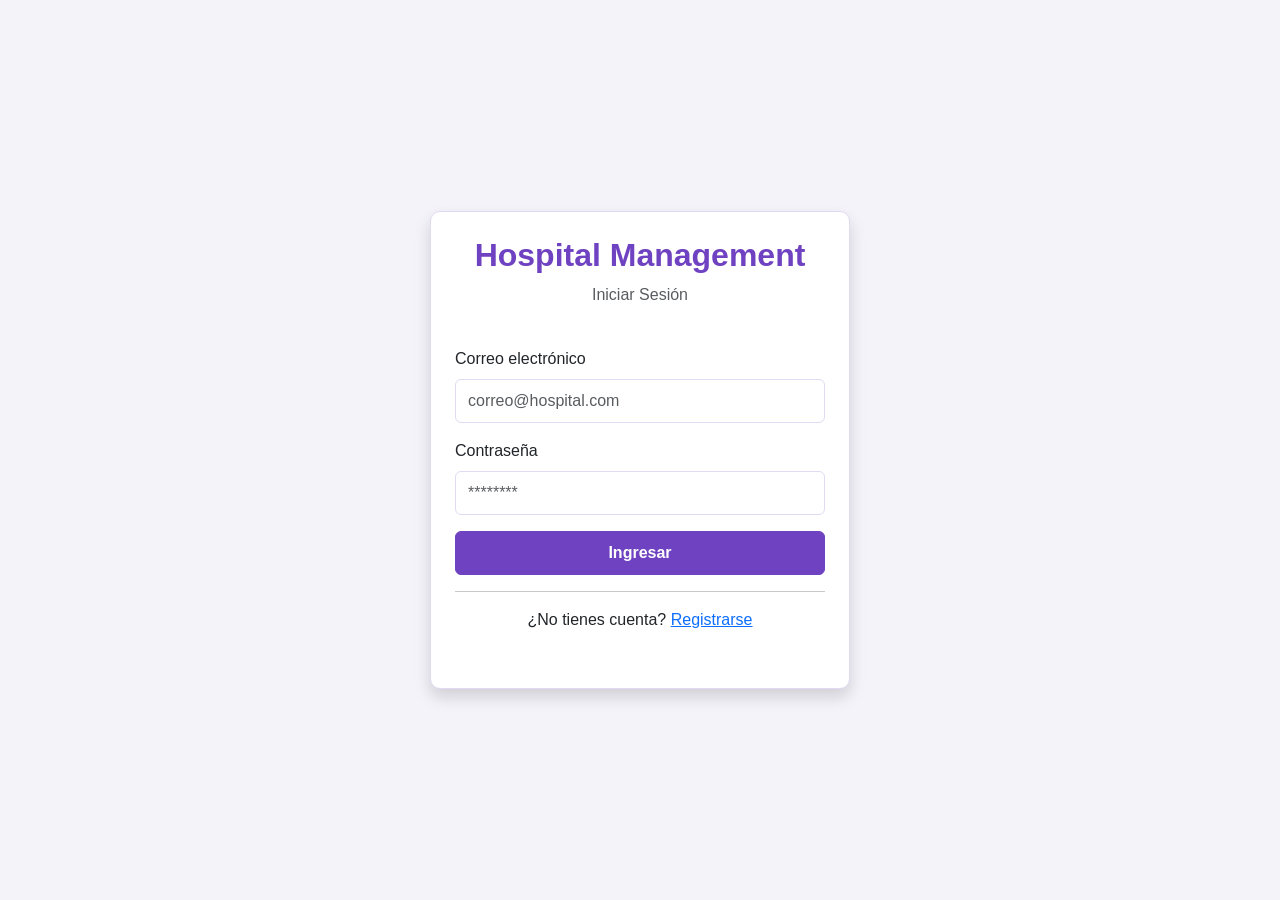
<file: index.html>
<!DOCTYPE html>
<html lang="es">
<head>
    <meta charset="UTF-8">
    <meta name="viewport" content="width=device-width, initial-scale=1.0">
    <title>Hospital Management | Login</title>
    <link href="https://cdn.jsdelivr.net/npm/bootstrap@5.3.7/dist/css/bootstrap.min.css" rel="stylesheet">
    <link rel="stylesheet" href="css/style.css">
</head>
<body>
    <div class="container vh-100 d-flex justify-content-center align-items-center">
        <div class="card shadow p-4 login-card">
            <div class="text-center mb-4">
                <h2 class="fw-bold text-primary">Hospital Management</h2>
                <p class="text-muted">Iniciar Sesión</p>
            </div>

            <form id="loginForm" novalidate>
                <div class="mb-3">
                    <label for="email" class="form-label">Correo electrónico</label>
                    <input type="email" id="email" class="form-control" placeholder="correo@hospital.com" autocomplete="email" required>
                </div>
                <div class="mb-3">
                    <label for="password" class="form-label">Contraseña</label>
                    <input type="password" id="password" class="form-control" placeholder="********" autocomplete="current-password" required>
                </div>
                <button type="submit" class="btn btn-primary w-100">Ingresar</button>
            </form>

            <hr>
            <p class="text-center">¿No tienes cuenta? <a href="register.html">Registrarse</a></p>
            <div id="message" class="mt-3"></div>
        </div>
    </div>

    <script src="js/storage.js"></script>
    <script src="js/auth.js"></script>
    <script src="js/ui.js"></script>
    <script src="js/app.js"></script>
</body>
</html>
</file>
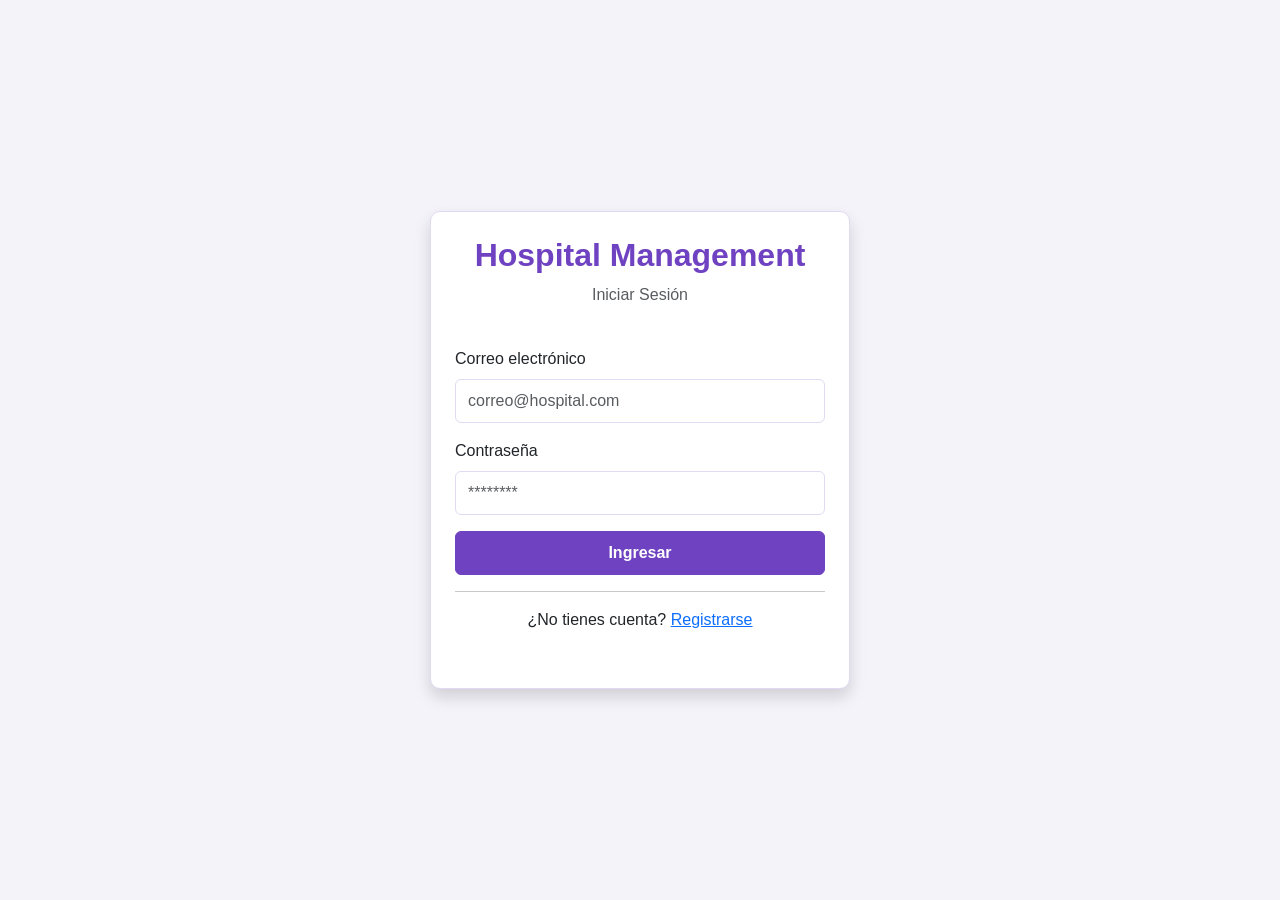
<file: dashboard.html>
<!DOCTYPE html>
<html lang="es">
<head>
    <meta charset="UTF-8">
    <meta name="viewport" content="width=device-width, initial-scale=1.0">
    <title>Hospital Management | Dashboard</title>
    <link href="https://cdn.jsdelivr.net/npm/bootstrap@5.3.7/dist/css/bootstrap.min.css" rel="stylesheet">
    <link rel="stylesheet" href="https://cdn.jsdelivr.net/npm/bootstrap-icons@1.11.3/font/bootstrap-icons.min.css">
    <link rel="stylesheet" href="css/style.css">
</head>
<body>
    <nav class="navbar navbar-expand-lg navbar-dark bg-primary shadow">
        <div class="container-fluid">
            <a class="navbar-brand fw-bold" href="dashboard.html"><i class="bi bi-hospital"></i> Hospital Management</a>
            <div class="d-flex align-items-center">
                <span class="text-white me-3">Bienvenido, <strong id="userName">Usuario</strong></span>
                <button class="btn btn-light btn-sm" id="logoutBtn"><i class="bi bi-box-arrow-right"></i> Cerrar Sesión</button>
            </div>
        </div>
    </nav>

    <div class="container-fluid">
        <div class="row">
            <div class="col-md-3 col-lg-2 sidebar p-0">
                <div class="list-group rounded-0">
                    <div class="list-group-item active fw-bold">MENÚ</div>
                    <a href="pages/admin/usuarios.html" class="list-group-item list-group-item-action admin-option"><i class="bi bi-people-fill"></i> Gestión Usuarios</a>
                    <a href="pages/admin/roles.html" class="list-group-item list-group-item-action admin-option"><i class="bi bi-person-badge"></i> Asignar Roles</a>
                    <a href="pages/admin/citas.html" class="list-group-item list-group-item-action admin-option"><i class="bi bi-calendar-check"></i> Todas las Citas</a>
                    <a href="pages/doctor/disponibilidad.html" class="list-group-item list-group-item-action doctor-option"><i class="bi bi-clock-history"></i> Disponibilidad</a>
                    <a href="pages/doctor/citas.html" class="list-group-item list-group-item-action doctor-option"><i class="bi bi-journal-medical"></i> Mis Citas</a>
                    <a href="pages/paciente/solicitar-cita.html" class="list-group-item list-group-item-action patient-option"><i class="bi bi-calendar-plus"></i> Solicitar Cita</a>
                    <a href="pages/paciente/mis-citas.html" class="list-group-item list-group-item-action patient-option"><i class="bi bi-card-list"></i> Historial</a>
                </div>
            </div>

            <div class="col-md-9 col-lg-10 p-4">
                <h2 class="mb-4">Dashboard</h2>

                <div class="row g-4">
                    <div class="col-md-3">
                        <div class="card dashboard-card bg-primary text-white">
                            <div class="card-body">
                                <h5>Total Usuarios</h5>
                                <h2 id="totalUsers">0</h2>
                            </div>
                        </div>
                    </div>
                    <div class="col-md-3">
                        <div class="card dashboard-card bg-success text-white">
                            <div class="card-body">
                                <h5>Doctores</h5>
                                <h2 id="totalDoctors">0</h2>
                            </div>
                        </div>
                    </div>
                    <div class="col-md-3">
                        <div class="card dashboard-card bg-warning text-dark">
                            <div class="card-body">
                                <h5>Pacientes</h5>
                                <h2 id="totalPatients">0</h2>
                            </div>
                        </div>
                    </div>
                    <div class="col-md-3">
                        <div class="card dashboard-card bg-danger text-white">
                            <div class="card-body">
                                <h5>Citas</h5>
                                <h2 id="totalAppointments">0</h2>
                            </div>
                        </div>
                    </div>
                </div>

                <div class="card shadow mt-5">
                    <div class="card-header bg-light">
                        <h5 class="mb-0">Últimas Citas</h5>
                    </div>
                    <div class="card-body">
                        <div class="table-responsive">
                            <table class="table table-striped table-hover">
                                <thead class="table-primary">
                                    <tr>
                                        <th>Paciente</th>
                                        <th>Doctor</th>
                                        <th>Fecha</th>
                                        <th>Hora</th>
                                        <th>Estado</th>
                                    </tr>
                                </thead>
                                <tbody id="appointmentsTable">
                                    <tr><td colspan="5" class="text-center">No hay citas registradas.</td></tr>
                                </tbody>
                            </table>
                        </div>
                    </div>
                </div>
            </div>
        </div>
    </div>

    <script src="https://cdn.jsdelivr.net/npm/bootstrap@5.3.7/dist/js/bootstrap.bundle.min.js"></script>
    <script src="js/storage.js"></script>
    <script src="js/auth.js"></script>
    <script src="js/guards.js"></script>
    <script src="js/ui.js"></script>
    <script src="js/users.js"></script>
    <script src="js/availability.js"></script>
    <script src="js/appointments.js"></script>
    <script src="js/app.js"></script>
</body>
</html>
</file>
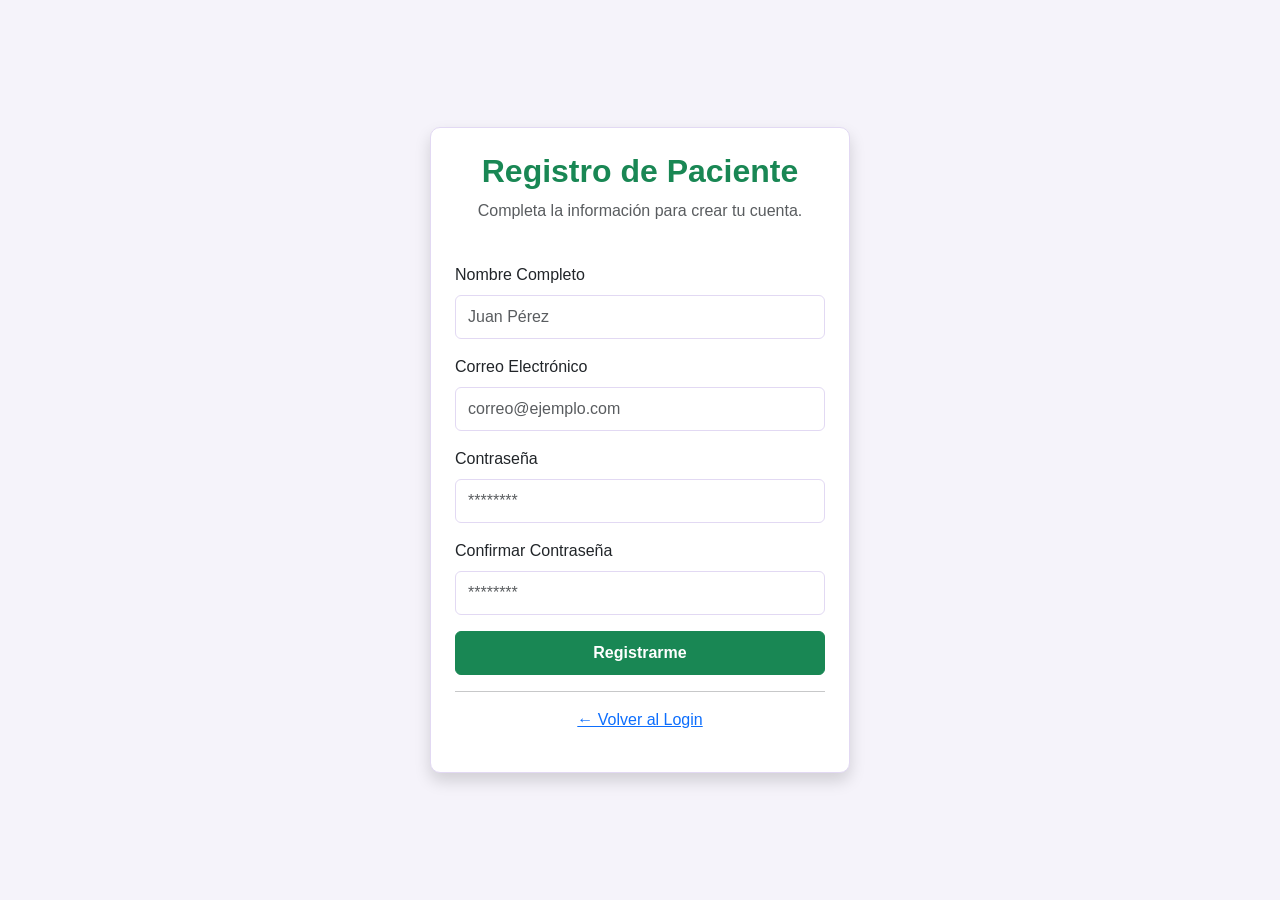
<file: register.html>
<!DOCTYPE html>
<html lang="es">
<head>
    <meta charset="UTF-8">
    <meta name="viewport" content="width=device-width, initial-scale=1.0">
    <title>Hospital Management | Registro</title>
    <link href="https://cdn.jsdelivr.net/npm/bootstrap@5.3.7/dist/css/bootstrap.min.css" rel="stylesheet">
    <link rel="stylesheet" href="css/style.css">
</head>
<body>
    <div class="container vh-100 d-flex justify-content-center align-items-center">
        <div class="card shadow p-4 login-card">
            <div class="text-center mb-4">
                <h2 class="fw-bold text-success">Registro de Paciente</h2>
                <p class="text-muted">Completa la información para crear tu cuenta.</p>
            </div>

            <form id="registerForm" novalidate>
                <div class="mb-3">
                    <label for="name" class="form-label">Nombre Completo</label>
                    <input type="text" class="form-control" id="name" placeholder="Juan Pérez" autocomplete="name" required>
                </div>
                <div class="mb-3">
                    <label for="email" class="form-label">Correo Electrónico</label>
                    <input type="email" class="form-control" id="email" placeholder="correo@ejemplo.com" autocomplete="email" required>
                </div>
                <div class="mb-3">
                    <label for="password" class="form-label">Contraseña</label>
                    <input type="password" class="form-control" id="password" placeholder="********" minlength="6" autocomplete="new-password" required>
                </div>
                <div class="mb-3">
                    <label for="confirmPassword" class="form-label">Confirmar Contraseña</label>
                    <input type="password" class="form-control" id="confirmPassword" placeholder="********" minlength="6" autocomplete="new-password" required>
                </div>
                <button type="submit" class="btn btn-success w-100">Registrarme</button>
            </form>

            <hr>
            <div class="text-center">
                <a href="index.html">← Volver al Login</a>
            </div>
            <div id="message" class="mt-3"></div>
        </div>
    </div>

    <script src="js/storage.js"></script>
    <script src="js/auth.js"></script>
    <script src="js/ui.js"></script>
    <script src="js/app.js"></script>
</body>
</html>
</file>
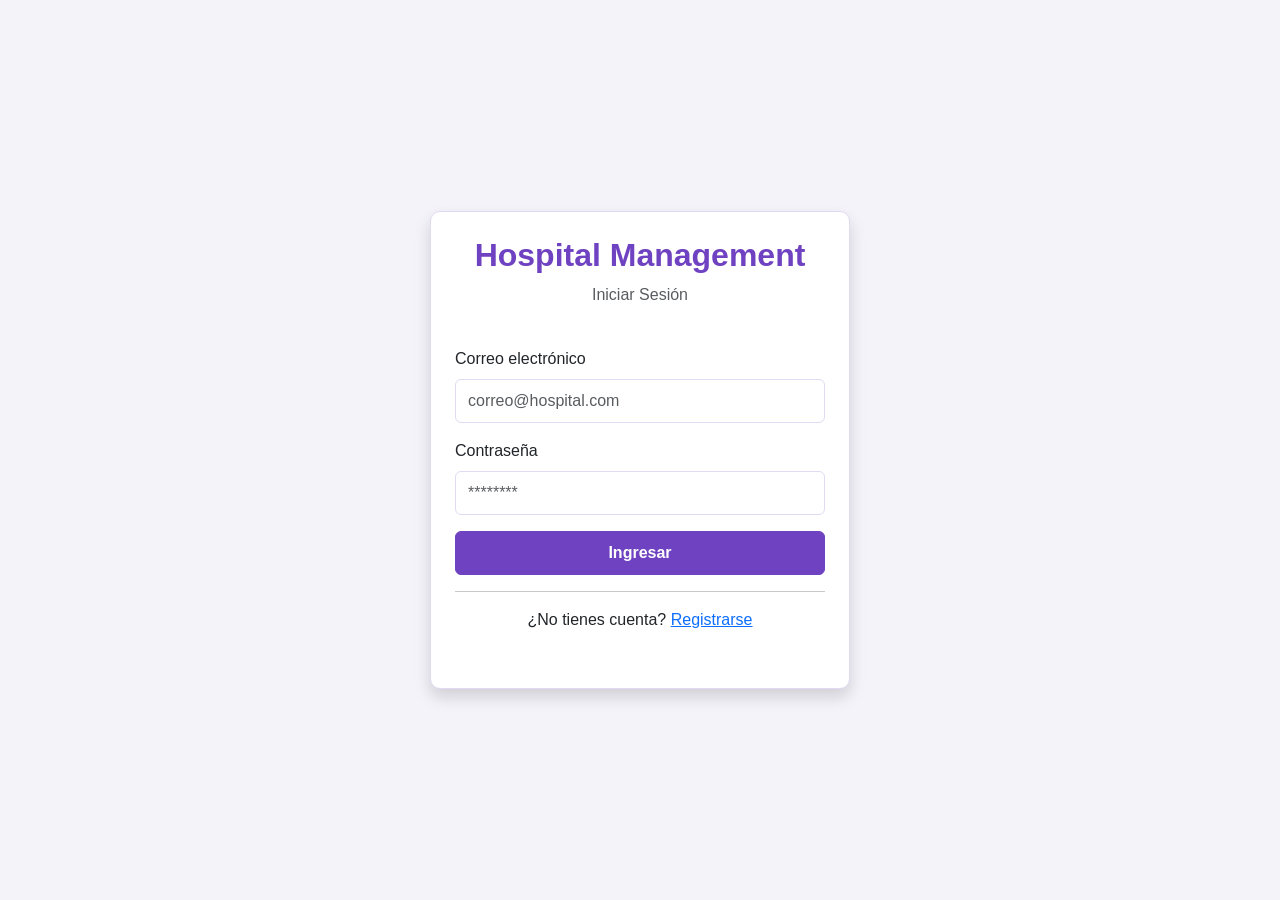
<file: pages/admin/citas.html>
<!DOCTYPE html>
<html lang="es">
<head>
    <meta charset="UTF-8">
    <meta name="viewport" content="width=device-width, initial-scale=1.0">
    <title>Gestión de Citas</title>
    <link href="https://cdn.jsdelivr.net/npm/bootstrap@5.3.7/dist/css/bootstrap.min.css" rel="stylesheet">
    <link rel="stylesheet" href="https://cdn.jsdelivr.net/npm/bootstrap-icons@1.11.3/font/bootstrap-icons.min.css">
    <link rel="stylesheet" href="../../css/style.css">
</head>
<body>
    <nav class="navbar navbar-expand-lg navbar-dark bg-primary shadow">
        <div class="container-fluid">
            <a class="navbar-brand fw-bold" href="../../dashboard.html"><i class="bi bi-hospital"></i> Hospital Management</a>
            <div class="d-flex align-items-center">
                <a href="../../dashboard.html" class="btn btn-light btn-sm me-2">Volver</a>
                <button class="btn btn-light btn-sm" id="logoutBtn">Cerrar Sesión</button>
            </div>
        </div>
    </nav>

    <div class="container py-4">
        <div class="card shadow mb-4">
            <div class="card-header bg-light">
                <h4 class="mb-0">Registrar Cita</h4>
            </div>
            <div class="card-body">
                <form id="appointmentForm" novalidate>
                    <div class="row g-3">
                        <div class="col-md-4">
                            <label for="patientId" class="form-label">Paciente</label>
                            <select class="form-select" id="patientId" required></select>
                        </div>
                        <div class="col-md-4">
                            <label for="doctorId" class="form-label">Doctor</label>
                            <select class="form-select" id="doctorId" required></select>
                        </div>
                        <div class="col-md-4">
                            <label for="specialty" class="form-label">Especialidad</label>
                            <input type="text" class="form-control" id="specialty" required>
                        </div>
                        <div class="col-md-4">
                            <label for="appointmentDate" class="form-label">Fecha</label>
                            <input type="date" class="form-control" id="appointmentDate" required>
                        </div>
                        <div class="col-md-4">
                            <label for="appointmentTime" class="form-label">Hora</label>
                            <input type="time" class="form-control" id="appointmentTime" required>
                        </div>
                        <div class="col-12">
                            <button class="btn btn-primary" type="submit">Guardar</button>
                        </div>
                    </div>
                </form>
                <div id="message" class="mt-3"></div>
            </div>
        </div>

        <div class="card shadow">
            <div class="card-header bg-light">
                <h5 class="mb-0">Listado de Citas</h5>
            </div>
            <div class="card-body">
                <div class="table-responsive">
                    <table class="table table-hover">
                        <thead class="table-primary">
                            <tr>
                                <th>Paciente</th>
                                <th>Doctor</th>
                                <th>Fecha</th>
                                <th>Hora</th>
                                <th>Estado</th>
                                <th>Acciones</th>
                            </tr>
                        </thead>
                        <tbody id="appointmentTable"></tbody>
                    </table>
                </div>
            </div>
        </div>
    </div>

    <script src="https://cdn.jsdelivr.net/npm/bootstrap@5.3.7/dist/js/bootstrap.bundle.min.js"></script>
    <script src="../../js/storage.js"></script>
    <script src="../../js/auth.js"></script>
    <script src="../../js/guards.js"></script>
    <script src="../../js/ui.js"></script>
    <script src="../../js/users.js"></script>
    <script src="../../js/availability.js"></script>
    <script src="../../js/appointments.js"></script>
    <script src="../../js/app.js"></script>
</body>
</html>
</file>
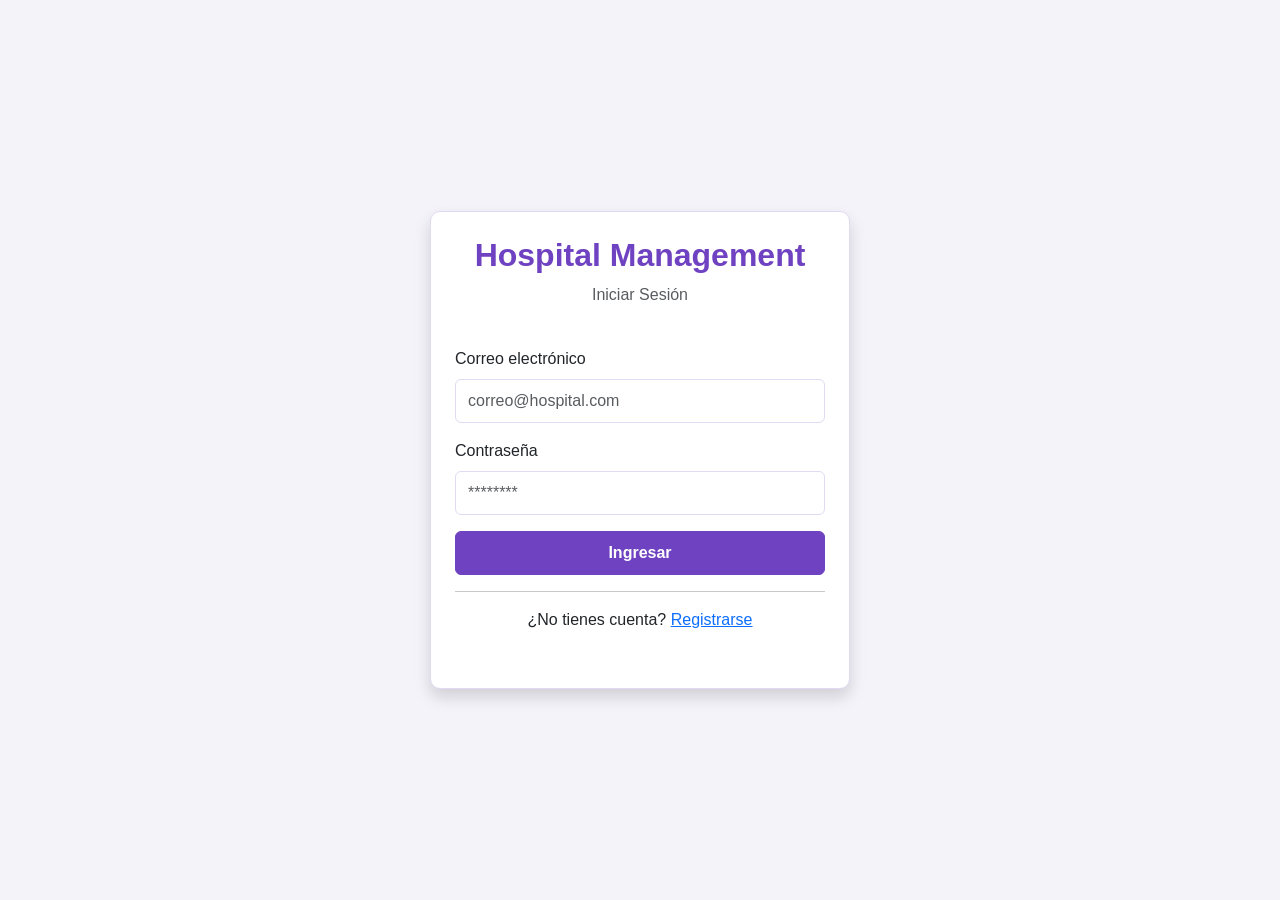
<file: pages/admin/roles.html>
<!DOCTYPE html>
<html lang="es">
<head>
    <meta charset="UTF-8">
    <meta name="viewport" content="width=device-width, initial-scale=1.0">
    <title>Asignar Roles</title>
    <link href="https://cdn.jsdelivr.net/npm/bootstrap@5.3.7/dist/css/bootstrap.min.css" rel="stylesheet">
    <link rel="stylesheet" href="https://cdn.jsdelivr.net/npm/bootstrap-icons@1.11.3/font/bootstrap-icons.min.css">
    <link rel="stylesheet" href="../../css/style.css">
</head>
<body>
    <nav class="navbar navbar-expand-lg navbar-dark bg-primary shadow">
        <div class="container-fluid">
            <a class="navbar-brand fw-bold" href="../../dashboard.html"><i class="bi bi-hospital"></i> Hospital Management</a>
            <div class="d-flex align-items-center">
                <a href="../../dashboard.html" class="btn btn-light btn-sm me-2">Volver</a>
                <button class="btn btn-light btn-sm" id="logoutBtn">Cerrar Sesión</button>
            </div>
        </div>
    </nav>

    <div class="container py-4">
        <div class="card shadow">
            <div class="card-header bg-light">
                <h4 class="mb-0">Asignación de Roles</h4>
            </div>
            <div class="card-body">
                <div id="roleList"></div>
                <div id="message" class="mt-3"></div>
            </div>
        </div>
    </div>

    <script src="https://cdn.jsdelivr.net/npm/bootstrap@5.3.7/dist/js/bootstrap.bundle.min.js"></script>
    <script src="../../js/storage.js"></script>
    <script src="../../js/auth.js"></script>
    <script src="../../js/guards.js"></script>
    <script src="../../js/ui.js"></script>
    <script src="../../js/users.js"></script>
    <script src="../../js/app.js"></script>
</body>
</html>
</file>
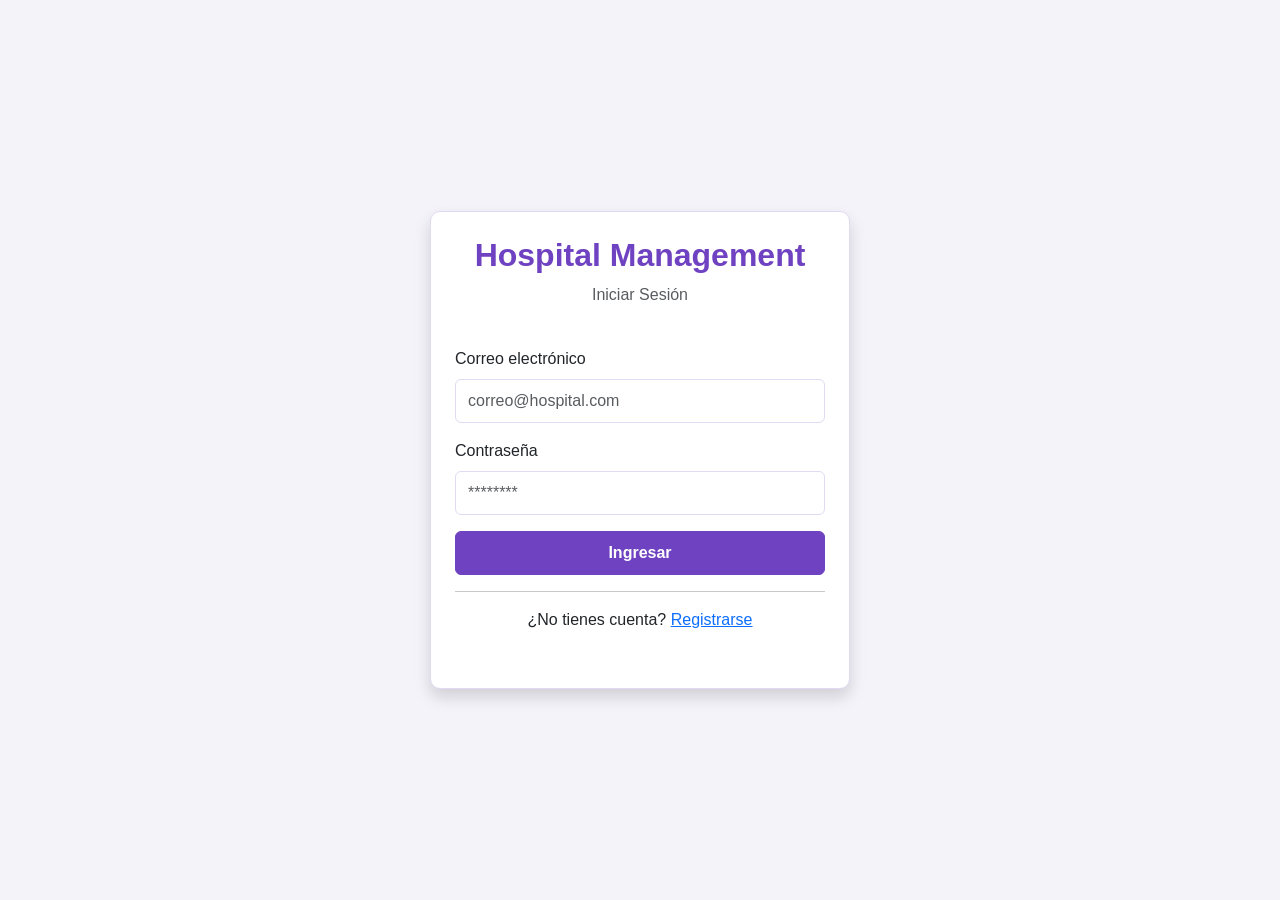
<file: pages/admin/usuarios.html>
<!DOCTYPE html>
<html lang="es">
<head>
    <meta charset="UTF-8">
    <meta name="viewport" content="width=device-width, initial-scale=1.0">
    <title>Gestión de Usuarios</title>
    <link href="https://cdn.jsdelivr.net/npm/bootstrap@5.3.7/dist/css/bootstrap.min.css" rel="stylesheet">
    <link rel="stylesheet" href="https://cdn.jsdelivr.net/npm/bootstrap-icons@1.11.3/font/bootstrap-icons.min.css">
    <link rel="stylesheet" href="../../css/style.css">
</head>
<body>
    <nav class="navbar navbar-expand-lg navbar-dark bg-primary shadow">
        <div class="container-fluid">
            <a class="navbar-brand fw-bold" href="../../dashboard.html"><i class="bi bi-hospital"></i> Hospital Management</a>
            <div class="d-flex align-items-center">
                <a href="../../dashboard.html" class="btn btn-light btn-sm me-2">Volver</a>
                <button class="btn btn-light btn-sm" id="logoutBtn">Cerrar Sesión</button>
            </div>
        </div>
    </nav>

    <div class="container py-4">
        <div class="card shadow mb-4">
            <div class="card-header bg-light">
                <h4 class="mb-0" id="formTitle">Crear Usuario</h4>
            </div>
            <div class="card-body">
                <form id="userForm" novalidate>
                    <input type="hidden" id="userId">
                    <div class="row g-3">
                        <div class="col-md-4">
                            <label for="name" class="form-label">Nombre</label>
                            <input type="text" class="form-control" id="name" required>
                        </div>
                        <div class="col-md-4">
                            <label for="email" class="form-label">Correo</label>
                            <input type="email" class="form-control" id="email" required>
                        </div>
                        <div class="col-md-4">
                            <label for="password" class="form-label">Contraseña</label>
                            <input type="password" class="form-control" id="password">
                        </div>
                        <div class="col-md-4">
                            <label for="role" class="form-label">Rol</label>
                            <select class="form-select" id="role">
                                <option value="admin">Administrador</option>
                                <option value="doctor">Doctor</option>
                                <option value="patient">Paciente</option>
                            </select>
                        </div>
                        <div class="col-12">
                            <button class="btn btn-primary" type="submit">Guardar</button>
                        </div>
                    </div>
                </form>
                <div id="message" class="mt-3"></div>
            </div>
        </div>

        <div class="card shadow">
            <div class="card-header bg-light">
                <h5 class="mb-0">Listado de Usuarios</h5>
            </div>
            <div class="card-body">
                <div class="table-responsive">
                    <table class="table table-hover">
                        <thead class="table-primary">
                            <tr>
                                <th>Nombre</th>
                                <th>Correo</th>
                                <th>Rol</th>
                                <th>Acciones</th>
                            </tr>
                        </thead>
                        <tbody id="usersTable"></tbody>
                    </table>
                </div>
            </div>
        </div>
    </div>

    <script src="https://cdn.jsdelivr.net/npm/bootstrap@5.3.7/dist/js/bootstrap.bundle.min.js"></script>
    <script src="../../js/storage.js"></script>
    <script src="../../js/auth.js"></script>
    <script src="../../js/guards.js"></script>
    <script src="../../js/ui.js"></script>
    <script src="../../js/users.js"></script>
    <script src="../../js/app.js"></script>
</body>
</html>
</file>
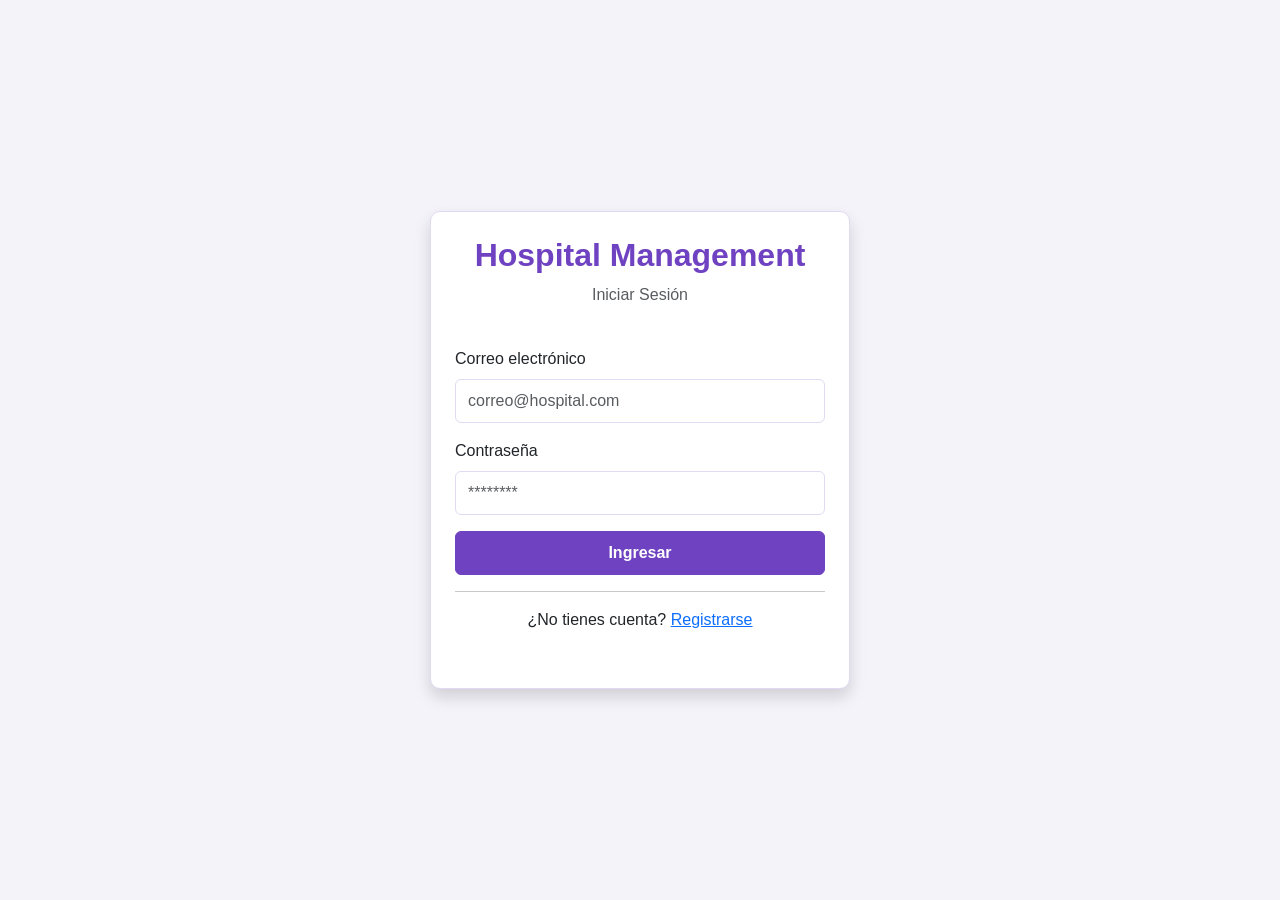
<file: pages/doctor/citas.html>
<!DOCTYPE html>
<html lang="es">
<head>
    <meta charset="UTF-8">
    <meta name="viewport" content="width=device-width, initial-scale=1.0">
    <title>Mis Citas</title>
    <link href="https://cdn.jsdelivr.net/npm/bootstrap@5.3.7/dist/css/bootstrap.min.css" rel="stylesheet">
    <link rel="stylesheet" href="https://cdn.jsdelivr.net/npm/bootstrap-icons@1.11.3/font/bootstrap-icons.min.css">
    <link rel="stylesheet" href="../../css/style.css">
</head>
<body>
    <nav class="navbar navbar-expand-lg navbar-dark bg-primary shadow">
        <div class="container-fluid">
            <a class="navbar-brand fw-bold" href="../../dashboard.html"><i class="bi bi-hospital"></i> Hospital Management</a>
            <div class="d-flex align-items-center">
                <a href="../../dashboard.html" class="btn btn-light btn-sm me-2">Volver</a>
                <button class="btn btn-light btn-sm" id="logoutBtn">Cerrar Sesión</button>
            </div>
        </div>
    </nav>

    <div class="container py-4">
        <div class="card shadow">
            <div class="card-header bg-light">
                <h4 class="mb-0">Citas Asignadas</h4>
            </div>
            <div class="card-body">
                <div class="table-responsive">
                    <table class="table table-hover">
                        <thead class="table-primary">
                            <tr>
                                <th>Paciente</th>
                                <th>Fecha</th>
                                <th>Hora</th>
                                <th>Estado</th>
                                <th>Acciones</th>
                            </tr>
                        </thead>
                        <tbody id="doctorAppointments"></tbody>
                    </table>
                </div>
                <div id="message" class="mt-3"></div>
            </div>
        </div>
    </div>

    <script src="https://cdn.jsdelivr.net/npm/bootstrap@5.3.7/dist/js/bootstrap.bundle.min.js"></script>
    <script src="../../js/storage.js"></script>
    <script src="../../js/auth.js"></script>
    <script src="../../js/guards.js"></script>
    <script src="../../js/ui.js"></script>
    <script src="../../js/appointments.js"></script>
    <script src="../../js/app.js"></script>
</body>
</html>
</file>
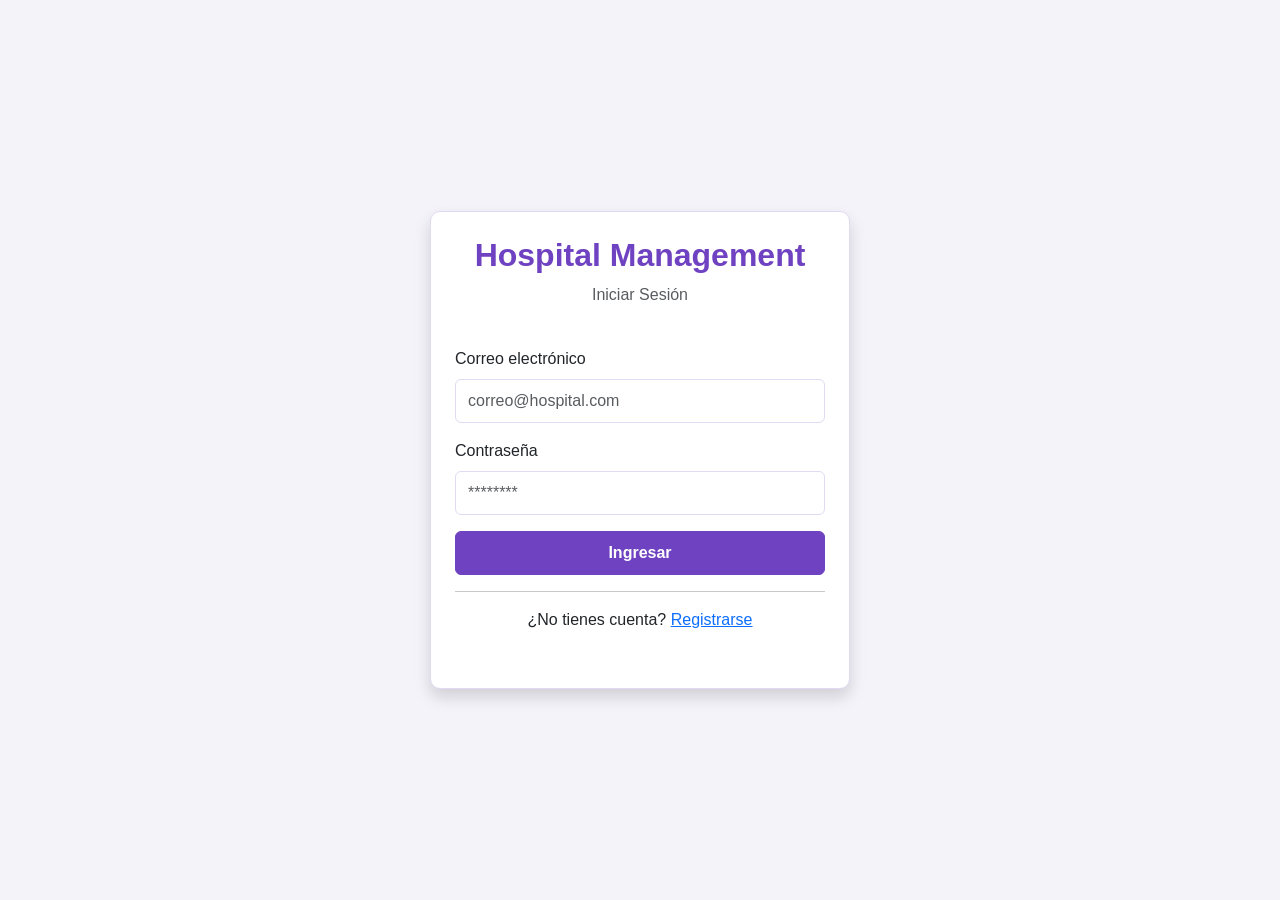
<file: pages/doctor/disponibilidad.html>
<!DOCTYPE html>
<html lang="es">
<head>
    <meta charset="UTF-8">
    <meta name="viewport" content="width=device-width, initial-scale=1.0">
    <title>Disponibilidad</title>
    <link href="https://cdn.jsdelivr.net/npm/bootstrap@5.3.7/dist/css/bootstrap.min.css" rel="stylesheet">
    <link rel="stylesheet" href="https://cdn.jsdelivr.net/npm/bootstrap-icons@1.11.3/font/bootstrap-icons.min.css">
    <link rel="stylesheet" href="../../css/style.css">
</head>
<body>
    <nav class="navbar navbar-expand-lg navbar-dark bg-primary shadow">
        <div class="container-fluid">
            <a class="navbar-brand fw-bold" href="../../dashboard.html"><i class="bi bi-hospital"></i> Hospital Management</a>
            <div class="d-flex align-items-center">
                <a href="../../dashboard.html" class="btn btn-light btn-sm me-2">Volver</a>
                <button class="btn btn-light btn-sm" id="logoutBtn">Cerrar Sesión</button>
            </div>
        </div>
    </nav>

    <div class="container py-4">
        <div class="card shadow mb-4">
            <div class="card-header bg-light">
                <h4 class="mb-0">Registrar Disponibilidad</h4>
            </div>
            <div class="card-body">
                <form id="availabilityForm" novalidate>
                    <input type="hidden" id="availabilityId">
                    <div class="row g-3">
                        <div class="col-md-4">
                            <label for="availabilityDate" class="form-label">Fecha</label>
                            <input type="date" class="form-control" id="availabilityDate" required>
                        </div>
                        <div class="col-md-4">
                            <label for="availabilityTime" class="form-label">Hora</label>
                            <input type="time" class="form-control" id="availabilityTime" required>
                        </div>
                        <div class="col-md-4">
                            <label for="specialty" class="form-label">Especialidad</label>
                            <input type="text" class="form-control" id="specialty" required>
                        </div>
                        <div class="col-12">
                            <button class="btn btn-primary" type="submit">Guardar</button>
                        </div>
                    </div>
                </form>
                <div id="message" class="mt-3"></div>
            </div>
        </div>

        <div class="card shadow">
            <div class="card-header bg-light">
                <h5 class="mb-0">Mi Disponibilidad</h5>
            </div>
            <div class="card-body">
                <div class="table-responsive">
                    <table class="table table-hover">
                        <thead class="table-primary">
                            <tr>
                                <th>Fecha</th>
                                <th>Hora</th>
                                <th>Especialidad</th>
                                <th>Acciones</th>
                            </tr>
                        </thead>
                        <tbody id="availabilityTable"></tbody>
                    </table>
                </div>
            </div>
        </div>
    </div>

    <script src="https://cdn.jsdelivr.net/npm/bootstrap@5.3.7/dist/js/bootstrap.bundle.min.js"></script>
    <script src="../../js/storage.js"></script>
    <script src="../../js/auth.js"></script>
    <script src="../../js/guards.js"></script>
    <script src="../../js/ui.js"></script>
    <script src="../../js/availability.js"></script>
    <script src="../../js/app.js"></script>
</body>
</html>
</file>
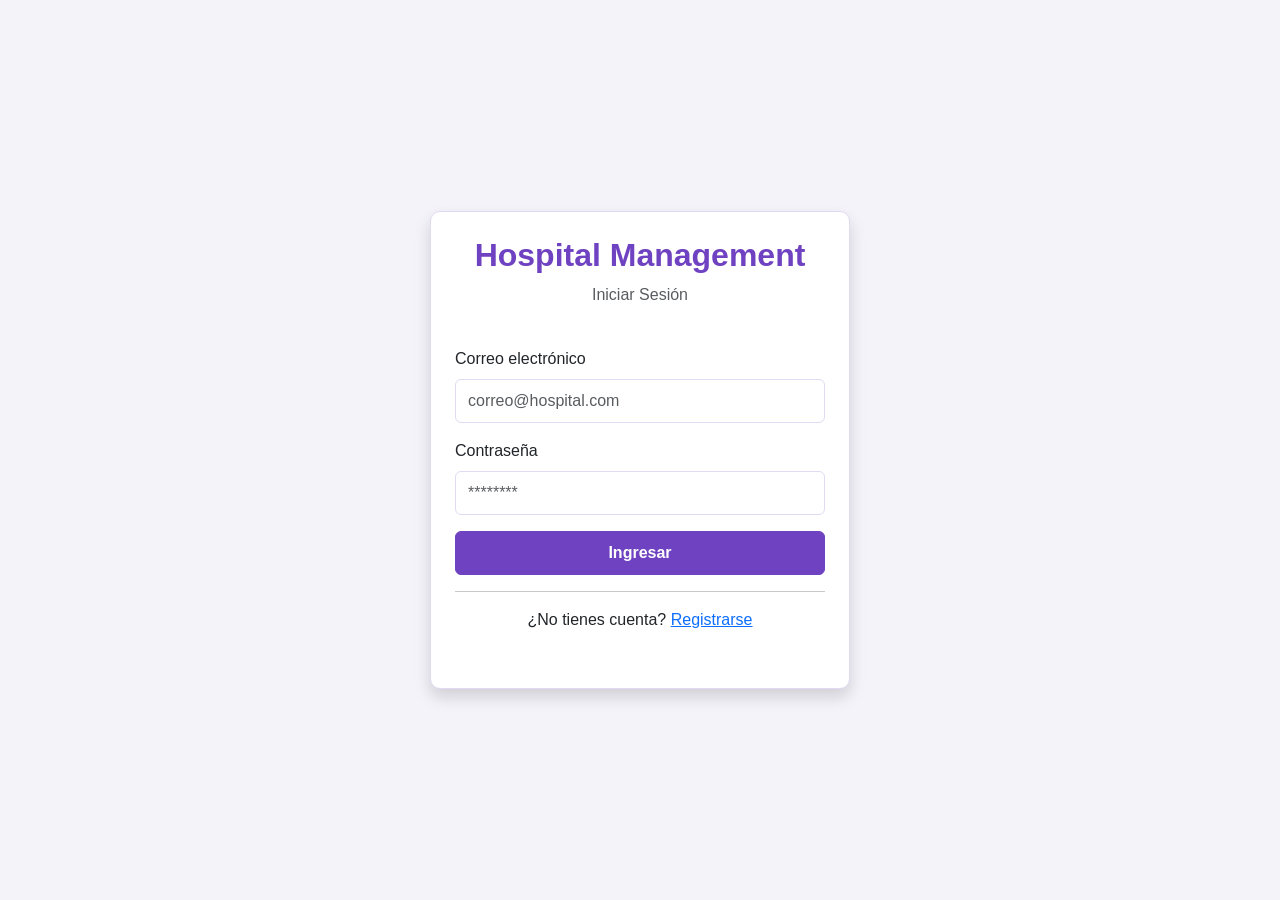
<file: pages/paciente/mis-citas.html>
<!DOCTYPE html>
<html lang="es">
<head>
    <meta charset="UTF-8">
    <meta name="viewport" content="width=device-width, initial-scale=1.0">
    <title>Mis Citas</title>
    <link href="https://cdn.jsdelivr.net/npm/bootstrap@5.3.7/dist/css/bootstrap.min.css" rel="stylesheet">
    <link rel="stylesheet" href="https://cdn.jsdelivr.net/npm/bootstrap-icons@1.11.3/font/bootstrap-icons.min.css">
    <link rel="stylesheet" href="../../css/style.css">
</head>
<body>
    <nav class="navbar navbar-expand-lg navbar-dark bg-primary shadow">
        <div class="container-fluid">
            <a class="navbar-brand fw-bold" href="../../dashboard.html"><i class="bi bi-hospital"></i> Hospital Management</a>
            <div class="d-flex align-items-center">
                <a href="../../dashboard.html" class="btn btn-light btn-sm me-2">Volver</a>
                <button class="btn btn-light btn-sm" id="logoutBtn">Cerrar Sesión</button>
            </div>
        </div>
    </nav>

    <div class="container py-4">
        <div class="card shadow">
            <div class="card-header bg-light">
                <h4 class="mb-0">Historial de Citas</h4>
            </div>
            <div class="card-body">
                <div class="table-responsive">
                    <table class="table table-hover">
                        <thead class="table-primary">
                            <tr>
                                <th>Doctor</th>
                                <th>Fecha</th>
                                <th>Hora</th>
                                <th>Estado</th>
                                <th>Acciones</th>
                            </tr>
                        </thead>
                        <tbody id="patientAppointments"></tbody>
                    </table>
                </div>
                <div id="message" class="mt-3"></div>
            </div>
        </div>
    </div>

    <script src="https://cdn.jsdelivr.net/npm/bootstrap@5.3.7/dist/js/bootstrap.bundle.min.js"></script>
    <script src="../../js/storage.js"></script>
    <script src="../../js/auth.js"></script>
    <script src="../../js/guards.js"></script>
    <script src="../../js/ui.js"></script>
    <script src="../../js/appointments.js"></script>
    <script src="../../js/app.js"></script>
</body>
</html>
</file>
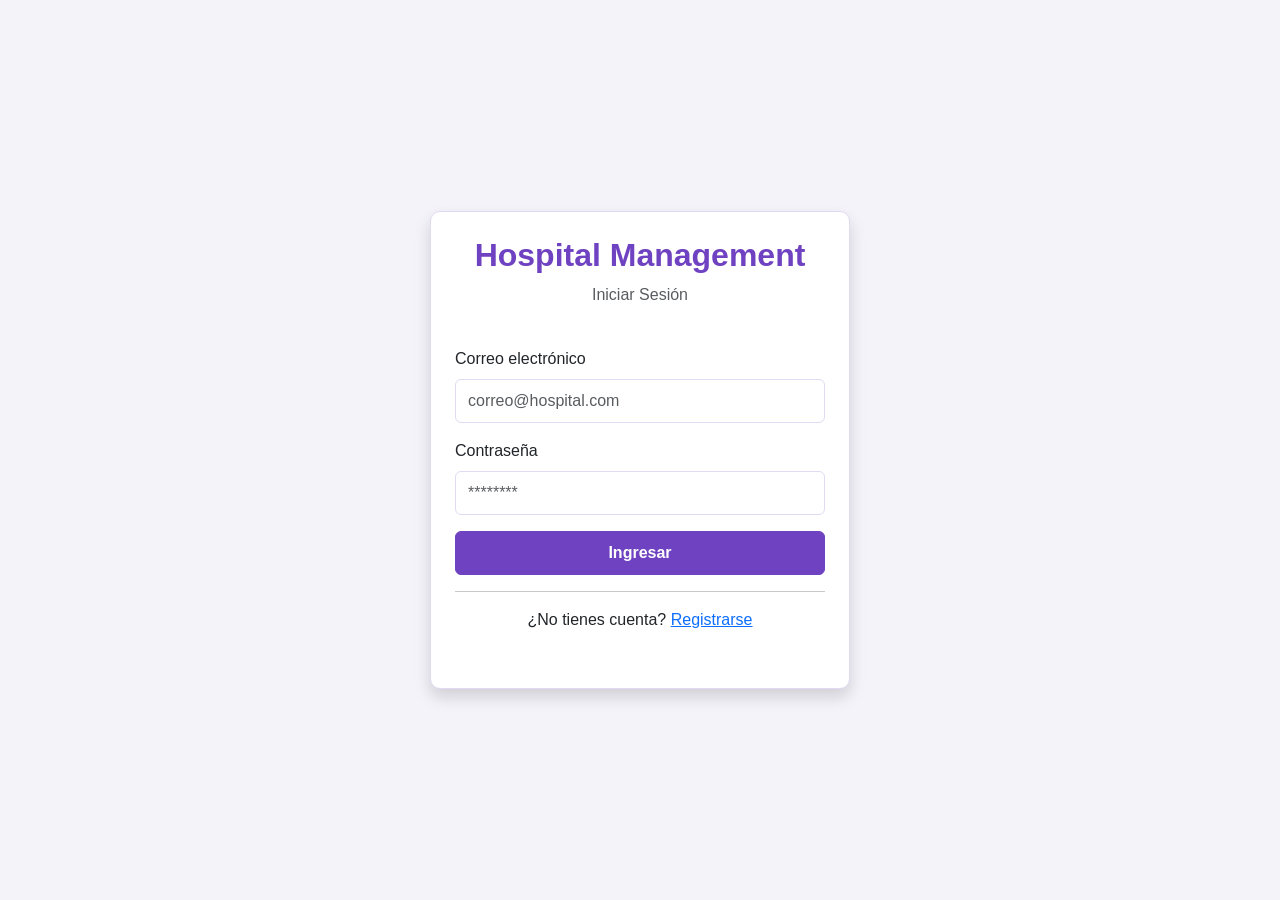
<file: pages/paciente/solicitar-cita.html>
<!DOCTYPE html>
<html lang="es">
<head>
    <meta charset="UTF-8">
    <meta name="viewport" content="width=device-width, initial-scale=1.0">
    <title>Solicitar Cita</title>
    <link href="https://cdn.jsdelivr.net/npm/bootstrap@5.3.7/dist/css/bootstrap.min.css" rel="stylesheet">
    <link rel="stylesheet" href="https://cdn.jsdelivr.net/npm/bootstrap-icons@1.11.3/font/bootstrap-icons.min.css">
    <link rel="stylesheet" href="../../css/style.css">
</head>
<body>
    <nav class="navbar navbar-expand-lg navbar-dark bg-primary shadow">
        <div class="container-fluid">
            <a class="navbar-brand fw-bold" href="../../dashboard.html"><i class="bi bi-hospital"></i> Hospital Management</a>
            <div class="d-flex align-items-center">
                <a href="../../dashboard.html" class="btn btn-light btn-sm me-2">Volver</a>
                <button class="btn btn-light btn-sm" id="logoutBtn">Cerrar Sesión</button>
            </div>
        </div>
    </nav>

    <div class="container py-4">
        <div class="card shadow mb-4">
            <div class="card-header bg-light">
                <h4 class="mb-0">Solicitar Cita Médica</h4>
            </div>
            <div class="card-body">
                <form id="appointmentForm" novalidate>
                    <div class="row g-3">
                        <div class="col-md-4">
                            <label for="doctorId" class="form-label">Doctor</label>
                            <select class="form-select" id="doctorId" required></select>
                        </div>
                        <div class="col-md-4">
                            <label for="appointmentDate" class="form-label">Fecha</label>
                            <input type="date" class="form-control" id="appointmentDate" required>
                        </div>
                        <div class="col-md-4">
                            <label for="appointmentTime" class="form-label">Hora</label>
                            <input type="time" class="form-control" id="appointmentTime" required>
                        </div>
                        <div class="col-md-4">
                            <label for="specialty" class="form-label">Especialidad</label>
                            <input type="text" class="form-control" id="specialty" required>
                        </div>
                        <div class="col-12">
                            <button class="btn btn-primary" type="submit">Enviar solicitud</button>
                        </div>
                    </div>
                </form>
                <div id="message" class="mt-3"></div>
            </div>
        </div>

        <div class="card shadow">
            <div class="card-header bg-light">
                <h5 class="mb-0">Disponibilidad disponible</h5>
            </div>
            <div class="card-body" id="slotsContainer"></div>
        </div>
    </div>

    <script src="https://cdn.jsdelivr.net/npm/bootstrap@5.3.7/dist/js/bootstrap.bundle.min.js"></script>
    <script src="../../js/storage.js"></script>
    <script src="../../js/auth.js"></script>
    <script src="../../js/guards.js"></script>
    <script src="../../js/ui.js"></script>
    <script src="../../js/availability.js"></script>
    <script src="../../js/appointments.js"></script>
    <script src="../../js/app.js"></script>
</body>
</html>
</file>
<file: css/style.css>
/* ===========================================
   Sistema de Gestion Hospitalaria
   Estilos generales del proyecto
   =========================================== */

/* Colores principales del sistema (morado y blanco) */
:root {
    --primary-color: #6f42c1;
    --primary-dark: #59339d;
    --success-color: #198754;
    --danger-color: #dc3545;
    --warning-color: #ffc107;
    --bg-color: #f5f3fa;
    --text-color: #2e2540;
    --border-color: #e2d9f3;
}

* {
    margin: 0;
    padding: 0;
    box-sizing: border-box;
}

body {
    background: var(--bg-color);
    font-family: 'Segoe UI', Tahoma, Geneva, Verdana, sans-serif;
    color: var(--text-color);
}

/* Sobreescribimos los colores por defecto de Bootstrap (azul)
   para que todo el sistema use el morado como color principal */
.bg-primary {
    background-color: var(--primary-color) !important;
}

.btn-primary {
    background-color: var(--primary-color) !important;
    border-color: var(--primary-color) !important;
}

.btn-primary:hover {
    background-color: var(--primary-dark) !important;
    border-color: var(--primary-dark) !important;
}

.btn-outline-primary {
    color: var(--primary-color) !important;
    border-color: var(--primary-color) !important;
}

.btn-outline-primary:hover {
    background-color: var(--primary-color) !important;
    color: #fff !important;
}

.text-primary {
    color: var(--primary-color) !important;
}

.table-primary {
    --bs-table-bg: #ede7f6;
}

/* =======================
   LOGIN Y REGISTRO
======================= */

.login-card {
    width: 100%;
    max-width: 420px;
    border: 1px solid var(--border-color);
    border-radius: 10px;
    padding: 2rem;
    background: white;
}

.login-card h2 {
    font-weight: 700;
}

.login-card .form-control {
    height: 44px;
    border-radius: 6px;
}

.login-card button {
    height: 44px;
    border-radius: 6px;
    font-weight: 600;
}

/* =======================
   NAVBAR
======================= */

.navbar {
    height: 65px;
}

.navbar-brand {
    font-size: 20px;
    font-weight: 700;
}

.navbar span {
    font-size: 14px;
}

/* =======================
   SIDEBAR
======================= */

.sidebar {
    min-height: calc(100vh - 65px);
    background: white;
    border-right: 1px solid var(--border-color);
}

.sidebar .list-group-item {
    border: none;
    padding: 14px 20px;
    font-weight: 500;
}

.sidebar .list-group-item:hover {
    background: var(--primary-color);
    color: white;
}

.sidebar .active {
    background: var(--primary-color);
    color: white;
}

/* =======================
   DASHBOARD
======================= */

.dashboard-card {
    border: 1px solid var(--border-color);
    border-radius: 10px;
}

.dashboard-card .card-body {
    text-align: center;
}

.dashboard-card h5 {
    font-size: 16px;
    margin-bottom: 12px;
}

.dashboard-card h2 {
    font-size: 34px;
    font-weight: 700;
}

/* Las tarjetas de "Doctores" y "Pacientes" tambien quedan en tonos morados */
.dashboard-card.bg-success {
    background-color: var(--primary-color) !important;
}

.dashboard-card.bg-warning {
    background-color: #d9c9f1 !important;
    color: var(--text-color) !important;
}

/* =======================
   TABLAS
======================= */

.table {
    margin-bottom: 0;
}

.table th {
    text-align: center;
    vertical-align: middle;
}

.table td {
    text-align: center;
    vertical-align: middle;
}

/* =======================
   CARDS
======================= */

.card {
    border: 1px solid var(--border-color);
    border-radius: 10px;
}

.card-header {
    font-weight: 700;
    background-color: #f0eaf9 !important;
}

/* =======================
   BOTONES
======================= */

.btn {
    border-radius: 6px;
}

.btn-success,
.btn-danger,
.btn-warning {
    font-weight: 600;
}

/* =======================
   FORMULARIOS
======================= */

.form-control,
.form-select {
    border-radius: 6px;
    border: 1px solid var(--border-color);
}

.form-control:focus,
.form-select:focus {
    box-shadow: none;
    border-color: var(--primary-color);
}

/* =======================
   BADGES
======================= */

.badge {
    font-size: 13px;
    padding: 6px 10px;
}

/* =======================
   MENSAJES
======================= */

.alert {
    border-radius: 6px;
}

.success {
    color: green;
}

.error {
    color: red;
}

/* =======================
   FOOTER
======================= */

footer {
    margin-top: 40px;
    padding: 15px;
    text-align: center;
    color: #666;
}

/* =======================
   RESPONSIVE
======================= */

@media (max-width: 991px) {
    .sidebar {
        min-height: auto;
    }
}

@media (max-width: 768px) {
    .dashboard-card {
        margin-bottom: 15px;
    }

    .navbar span {
        display: none;
    }
}

@media (max-width: 576px) {
    .login-card {
        margin: 15px;
    }
}
</file>
